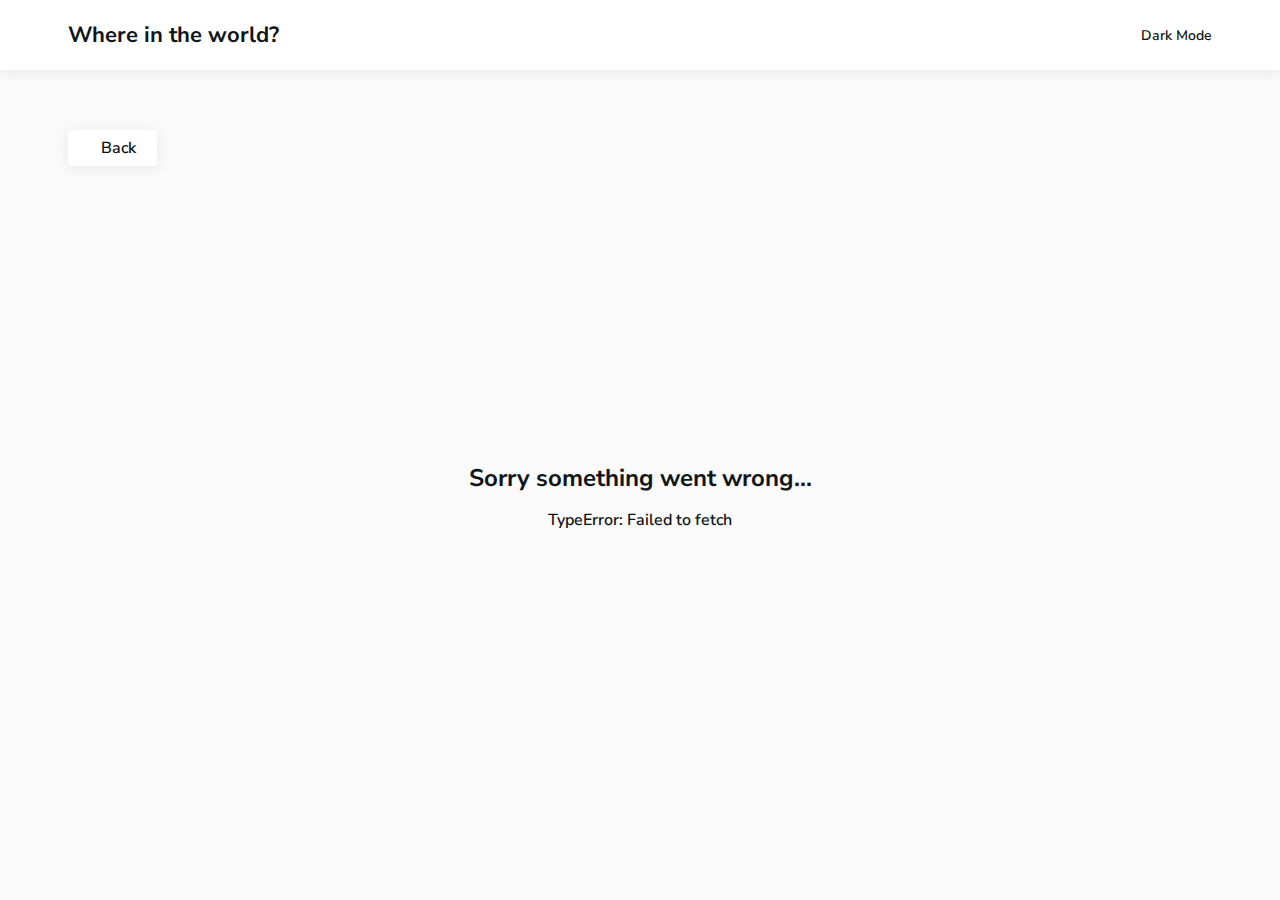
<file: version 1.0/details.html>
<!DOCTYPE html>
<html lang="en">
  <head>
    <meta charset="UTF-8" />
    <meta http-equiv="X-UA-Compatible" content="IE=edge" />
    <meta name="viewport" content="width=device-width, initial-scale=1.0" />
    <!-- Google Fonts -->
    <link rel="preconnect" href="https://fonts.googleapis.com" />
    <link rel="preconnect" href="https://fonts.gstatic.com" crossorigin />
    <link
      href="https://fonts.googleapis.com/css2?family=Nunito+Sans:wght@300;600;800&display=swap"
      rel="stylesheet"
    />
    <!-- Fontawesome Library -->
    <link
      rel="stylesheet"
      href="https://site-assets.fontawesome.com/releases/v6.0.0/css/all.css"
    />
    <!-- Main CSS File -->
    <link rel="stylesheet" href="./css/main.css" class="light-theme" />
    <!-- Custom CSS File -->
    <link rel="stylesheet" href="./css/details.css" />
    <title>Details Page</title>
  </head>
  <body>
    <!-- Loader -->
    <div class="loader">
      <div class="spinner">
        <i class="fa-regular fa-circle-notch fa-spin icon"></i>
      </div>
    </div>
    <!-- Scroll Top -->
    <button
      type="button"
      class="button scroll-top flex flex-ai-c flex-jc-c scale-effect"
    >
      <i class="fa-regular fa-chevron-up icon"></i>
    </button>
    <!-- Header -->
    <header class="header">
      <div class="container flex flex-jc-sb flex-ai-c">
        <div class="logo">
          <a href="index.html">
            <h1>Where in the world?</h1>
          </a>
        </div>
        <button type="button" class="theme-toggle flex flex-jc-sb flex-ai-c">
          <i class="fa-regular fa-moon theme-icon"></i>
          <span class="theme-text">Dark Mode</span>
        </button>
      </div>
    </header>
    <!-- Back Button -->
    <div class="back-button">
      <div class="container">
        <a href="index.html" class="btn btn-back btn-with-icon">
          <i class="fa-regular fa-arrow-left icon"></i>
          back
        </a>
      </div>
    </div>
    <main class="main">
      <div class="container">
        <section class="country-details"></section>
      </div>
    </main>
    <script src="./js/common.js"></script>
    <script src="./js/details.js"></script>
  </body>
</html>
</file>
<file: version 1.0/css/main.css>
*,
*:after,
*::before {
  padding: 0;
  margin: 0;
  box-sizing: border-box;
  outline: none;
}

html {
  font-size: 100%;
  scroll-behavior: smooth;
}

body {
  font-family: "Nunito Sans", sans-serif;
  font-weight: 600;
  font-size: 14px;
  background-color: #fafafa;
  color: #111517;
  transition: 0.2s linear;
}

a {
  text-decoration: none;
}

ul,
ol {
  list-style: none;
}

h1,
h2,
h3,
h4 {
  color: #111517;
}

.container {
  width: 100%;
  padding-right: 1.875rem;
  padding-left: 1.875rem;
}

@media (min-width: 64em) {
  .container {
    width: 94%;
    margin-right: auto;
    margin-left: auto;
  }
}

.flex {
  display: flex;
}

.flex.flex-jc-sb {
  justify-content: space-between;
}

.flex.flex-jc-c {
  justify-content: center;
}

.flex.flex-ai-c {
  align-items: center;
}

.flex.flex-wrap {
  flex-wrap: wrap;
}

.button,
button {
  font-family: "Nunito Sans", sans-serif;
  background: none;
  outline: none;
  border: none;
  cursor: pointer;
}

.scale-effect:active {
  transform: scale(0.88);
  transition: transform 0.2s linear;
}

.loader {
  position: fixed;
  top: 0;
  left: 0;
  width: 100%;
  height: 100%;
  background-color: #fafafa;
  display: flex;
  justify-content: center;
  align-items: center;
  z-index: 9;
  transition: 0.2s linear, opacity 0.2s linear, visibility 0.3s linear;
}

.loader.close {
  opacity: 0;
  visibility: hidden;
}

.loader .spinner .icon {
  font-size: 80px;
  color: #111517;
}

.scroll-top {
  position: fixed;
  bottom: 20px;
  right: 0;
  width: 55px;
  height: 55px;
  background-color: #202c37;
  border-radius: 50%;
  z-index: 8;
  opacity: 0;
  visibility: hidden;
  transition: 0.2s linear;
}

.scroll-top:hover {
  background-color: #283743;
}

.scroll-top.show {
  right: 10px;
  opacity: 1;
  visibility: visible;
}

.scroll-top .icon {
  color: white;
  font-size: 20px;
}

.notifi-wrapper {
  padding: 25px;
  color: #111517;
  text-align: center;
}

.notifi-wrapper h2 {
  margin-bottom: 15px;
}

.header {
  position: relative;
  background: white;
  padding: 1.25rem 0;
  box-shadow: 0 2px 15px rgba(0, 0, 0, 0.08);
  z-index: 10;
  transition: 0.2s linear;
}

.header .container {
  display: flex;
  align-items: center;
  justify-content: space-between;
}

.header .logo h1 {
  font-size: 20px;
}

@media (min-width: 64em) {
  .header .logo h1 {
    font-size: 22px;
  }
}

.header .theme-toggle {
  gap: 0.625rem;
  font-size: 14px;
  color: #111517;
  transition: 0.2s linear;
}

.header .theme-toggle .theme-icon {
  font-size: 20px;
}

.header .theme-toggle .theme-text {
  font-weight: 600;
  text-transform: capitalize;
}

.filters {
  margin: 40px 0 50px 0;
}

@media (min-width: 40em) {
  .filters {
    margin: 50px 0 60px 0;
  }
}

.filters .container {
  display: flex;
  flex-direction: column;
  gap: 30px;
}

@media (min-width: 64em) {
  .filters .container {
    flex-direction: row;
    align-items: center;
    justify-content: space-between;
  }
}

.filters .search-wrapper {
  position: relative;
  width: 100%;
}

@media (min-width: 64em) {
  .filters .search-wrapper {
    width: 480px;
    max-width: 480px;
  }
}

.filters .search-icon {
  position: absolute;
  top: 50%;
  transform: translateY(-50%);
  left: 25px;
  font-size: 18px;
  color: #858585;
  z-index: 2;
}

.filters .search-input {
  position: relative;
  width: 100%;
  padding: 15px;
  padding-left: 60px;
  font-size: 18px;
  font-family: "Nunito Sans", sans-serif;
  font-weight: inherit;
  outline: none;
  border: none;
  border-radius: 6px;
  overflow: hidden;
  color: #111517;
  background-color: white;
  box-shadow: 0 2px 15px rgba(0, 0, 0, 0.08);
  transition: 0.2s linear;
}

.filters .search-input::placeholder {
  font-family: inherit;
  color: #858585;
  font-size: 15px;
  letter-spacing: 0.5px;
  font-weight: inherit;
}

.filters .dropdown-wrapper {
  position: relative;
  width: 300px;
}

@media (min-width: 64em) {
  .filters .dropdown-wrapper {
    width: 200px;
  }
}

.filters .dropdown-wrapper.open .dropdown-header .icon {
  transform: rotate(180deg);
}

.filters .dropdown-wrapper.open .dropdown-body {
  opacity: 1;
  visibility: visible;
  transform: translateY(0);
  z-index: 9;
}

.filters .dropdown-header,
.filters .dropdown-body {
  position: relative;
  width: 100%;
  border-radius: 6px;
  background: white;
  font-weight: 600;
  font-size: 15px;
  box-shadow: 0 2px 15px rgba(0, 0, 0, 0.08);
  transition: 0.2s linear;
}

.filters .dropdown-header {
  padding: 15px 20px;
  cursor: pointer;
  z-index: 2;
}

.filters .dropdown-header .icon {
  font-size: 13px;
  transition: transform 0.2s linear;
}

.filters .dropdown-body {
  position: absolute;
  margin-top: 5px;
  opacity: 0;
  visibility: hidden;
  z-index: 1;
  padding: 15px 0;
  transform: translateY(-20px);
}

.filters .dropdown-body li {
  padding: 8px 25px;
  text-transform: capitalize;
  cursor: pointer;
}

.filters .dropdown-body li:hover {
  background-color: #f2f2f2;
}

.filters .dropdown-body li:last-child {
  margin-bottom: 0;
}

.countries-grid {
  display: grid;
  gap: 50px;
  margin-bottom: 60px;
}

.countries-grid.no-grid {
  grid-template-columns: auto;
  height: 100vh;
  place-items: center;
}

@media (min-width: 40em) {
  .countries-grid {
    grid-template-columns: repeat(2, 1fr);
  }
}

@media (min-width: 64em) {
  .countries-grid {
    grid-template-columns: repeat(3, 1fr);
  }
}

@media (min-width: 87.5em) {
  .countries-grid {
    grid-template-columns: repeat(auto-fill, minmax(280px, 1fr));
  }
}

.countries-grid .country {
  position: relative;
  width: 100%;
  border-radius: 6px;
  color: #111517;
  box-shadow: 0 2px 15px rgba(0, 0, 0, 0.08);
  background: white;
  overflow: hidden;
  transition: transform 0.3s linear, box-shadow 0.2s linear, background-color 0.2s linear;
}

.countries-grid .country:hover {
  transform: scale(1.04);
  box-shadow: 0 4px 20px rgba(0, 0, 0, 0.11);
}

.countries-grid .country-flag {
  height: 200px;
  width: 100%;
  overflow: hidden;
}

.countries-grid .country-flag img {
  display: block;
  width: 100%;
  max-width: 100%;
  height: 100%;
  object-fit: cover;
}

.countries-grid .country-info {
  position: relative;
  padding: 30px 25px;
}

.countries-grid .country-title {
  margin-bottom: 20px;
}

.countries-grid .country-brief li {
  font-size: 16px;
  text-transform: capitalize;
  margin-bottom: 15px;
}

.countries-grid .country-brief li > span {
  font-weight: 600;
}

body.dark-theme {
  background-color: #202c37;
  color: white;
}

body.dark-theme h1,
body.dark-theme h2,
body.dark-theme h3,
body.dark-theme h4 {
  color: white;
}

body.dark-theme .header {
  background: #2b3945;
}

body.dark-theme .header .theme-toggle {
  color: white;
}

body.dark-theme .filters .search-icon {
  color: white;
}

body.dark-theme .filters .search-input {
  color: white;
  background-color: #2b3945;
}

body.dark-theme .filters .search-input::placeholder {
  color: white;
}

body.dark-theme .filters .dropdown-header,
body.dark-theme .filters .dropdown-body {
  background: #2b3945;
}

body.dark-theme .filters .dropdown-body li:hover {
  background-color: #354555;
}

body.dark-theme .countries-grid .country {
  color: white;
  background: #2b3945;
}

body.dark-theme .countries-grid .country span {
  color: white;
}

body.dark-theme .loader {
  background-color: #202c37;
}

body.dark-theme .loader .spinner .icon {
  color: white;
}

body.dark-theme .scroll-top {
  background-color: #2b3945;
}

body.dark-theme .notifi-wrapper {
  color: white;
}

body.dark-theme .btn {
  background-color: #2b3945;
  color: white;
  box-shadow: 0 0 10px rgba(0, 0, 0, 0.2);
}

body.dark-theme .country-info li {
  color: #858585;
}

body.dark-theme .country-info strong {
  color: white;
}
</file>
<file: version 1.0/css/details.css>
body {
  font-size: 16px;
}

.btn {
  display: inline-block;
  background-color: white;
  color: #111517;
  text-transform: capitalize;
  box-shadow: 0 2px 15px rgba(0, 0, 0, 0.08);
  padding: 7px 21px;
  border-radius: 4px;
  transition: 0.2s linear;
}

.btn:hover {
  box-shadow: 0 4px 20px rgba(0, 0, 0, 0.11);
}

.btn.btn-back {
  margin: 60px 0;
}

.btn.btn-with-icon {
  display: inline-flex;
  align-items: center;
  column-gap: 12px;
}

.country-details {
  width: 100%;
}

@media (min-width: 64em) {
  .country-details {
    display: flex;
    align-items: flex-start;
  }
}

.country-details.no-flex {
  height: 60vh;
  display: flex;
  justify-content: center;
  align-items: center;
}

@media (min-width: 64em) {
  .country-flag,
  .country-info {
    flex: 1 0 calc(50% - 30px);
  }
}

.country-flag {
  flex-shrink: 0;
  max-width: 450px;
  box-shadow: 0 2px 15px rgba(0, 0, 0, 0.08);
  overflow: hidden;
  margin-right: 70px;
}

@media (max-width: 39.9375em) {
  .country-flag {
    margin-right: 0;
    width: 100%;
  }
}

.country-flag img {
  display: block;
  max-width: 100%;
  object-fit: cover;
}

.country-info {
  padding: 40px 0;
}

.country-info h1 {
  color: #111517;
  margin-bottom: 30px;
}

.country-info strong {
  text-transform: capitalize;
  color: #111517;
}

.country-info strong.warning {
  color: #d21034;
}

.country-info li {
  text-transform: capitalize;
  color: #2b3945;
}

.country-info li button {
  font-size: inherit;
}

@media (min-width: 40em) {
  .country-info > .col-2 {
    display: flex;
    align-items: flex-start;
    gap: 140px;
  }
}

.country-info > .col-2 .col-2 {
  margin: 40px 0;
}

@media (min-width: 40em) {
  .country-info > .col-2 .col-2 {
    margin: 0;
  }
}

.country-info > .col-2 li {
  margin-bottom: 15px;
}

.country-info > .col-3 {
  display: flex;
  align-items: center;
  gap: 15px;
  flex-wrap: wrap;
}

@media (min-width: 40em) {
  .country-info > .col-3 {
    margin-top: 35px;
  }
}

.country-info > .col-3 ul {
  display: inherit;
  align-items: inherit;
  gap: 8px;
  flex-wrap: wrap;
}
</file>
